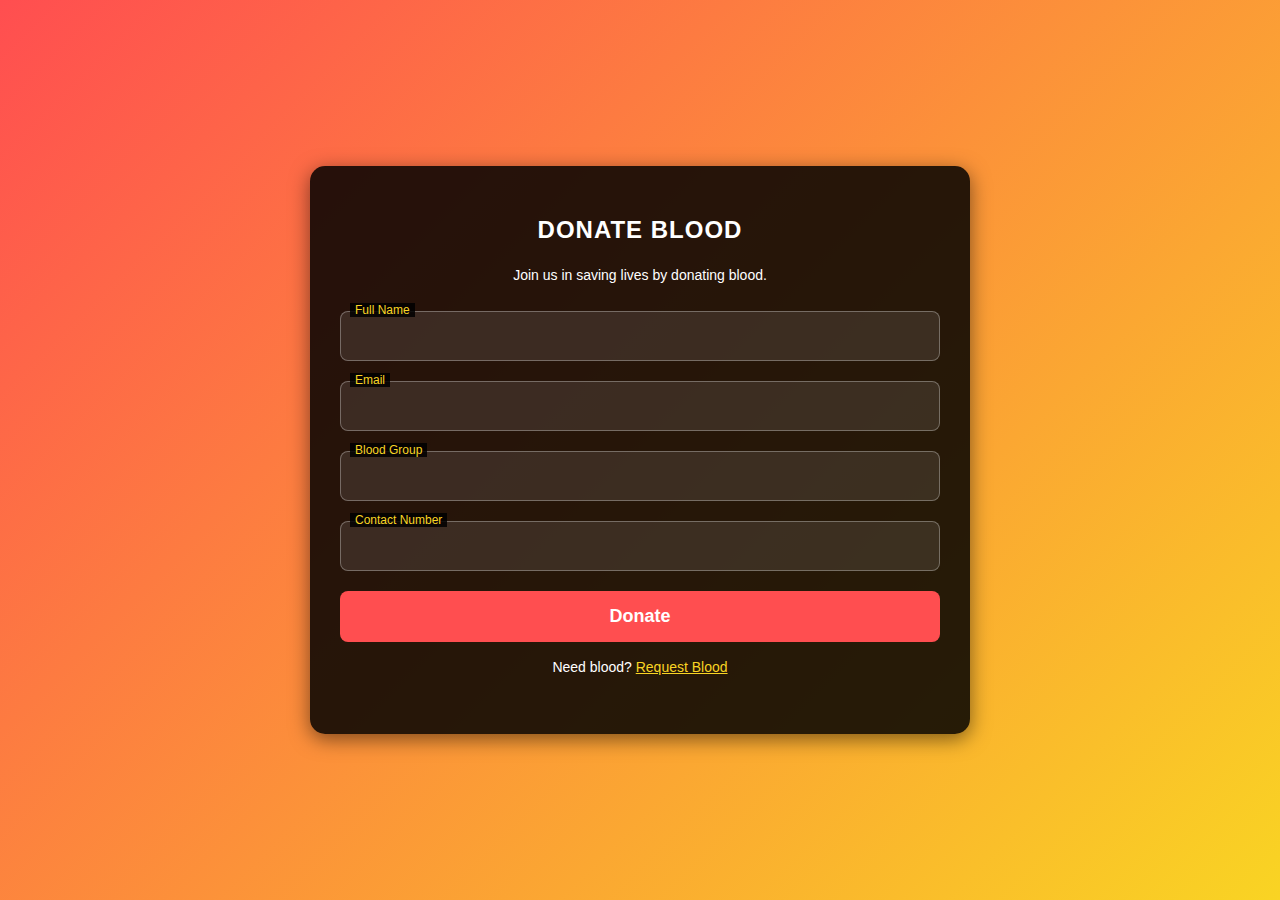
<file: donate.html>
<!DOCTYPE html>
<html lang="en">
<head>
    <meta charset="UTF-8">
    <meta name="viewport" content="width=device-width, initial-scale=1.0">
    <title>Donate Blood</title>
    <link rel="stylesheet" href="donatestyle.css">
</head>
<body>
    <div class="container">
        <div class="donation-box">
            <h2>Donate Blood</h2>
            <p>Join us in saving lives by donating blood.</p>
            <form action="donate.php" method="POST">
                <div class="input-box">
                    <input type="text" name="donor_name" required>
                    <label>Full Name</label>
                </div>
                <div class="input-box">
                    <input type="email" name="donor_email" required>
                    <label>Email</label>
                </div>
                <div class="input-box">
                    <input type="text" name="blood_group" required>
                    <label>Blood Group</label>
                </div>
                <div class="input-box">
                    <input type="tel" name="contact" required>
                    <label>Contact Number</label>
                </div>
                <button type="submit">Donate</button>
                <p>Need blood? <a href="request.html" style="color: #f9d423;">Request Blood</a></p>

            </form>
        </div>
    </div>
  
</body>
</html>
</file>
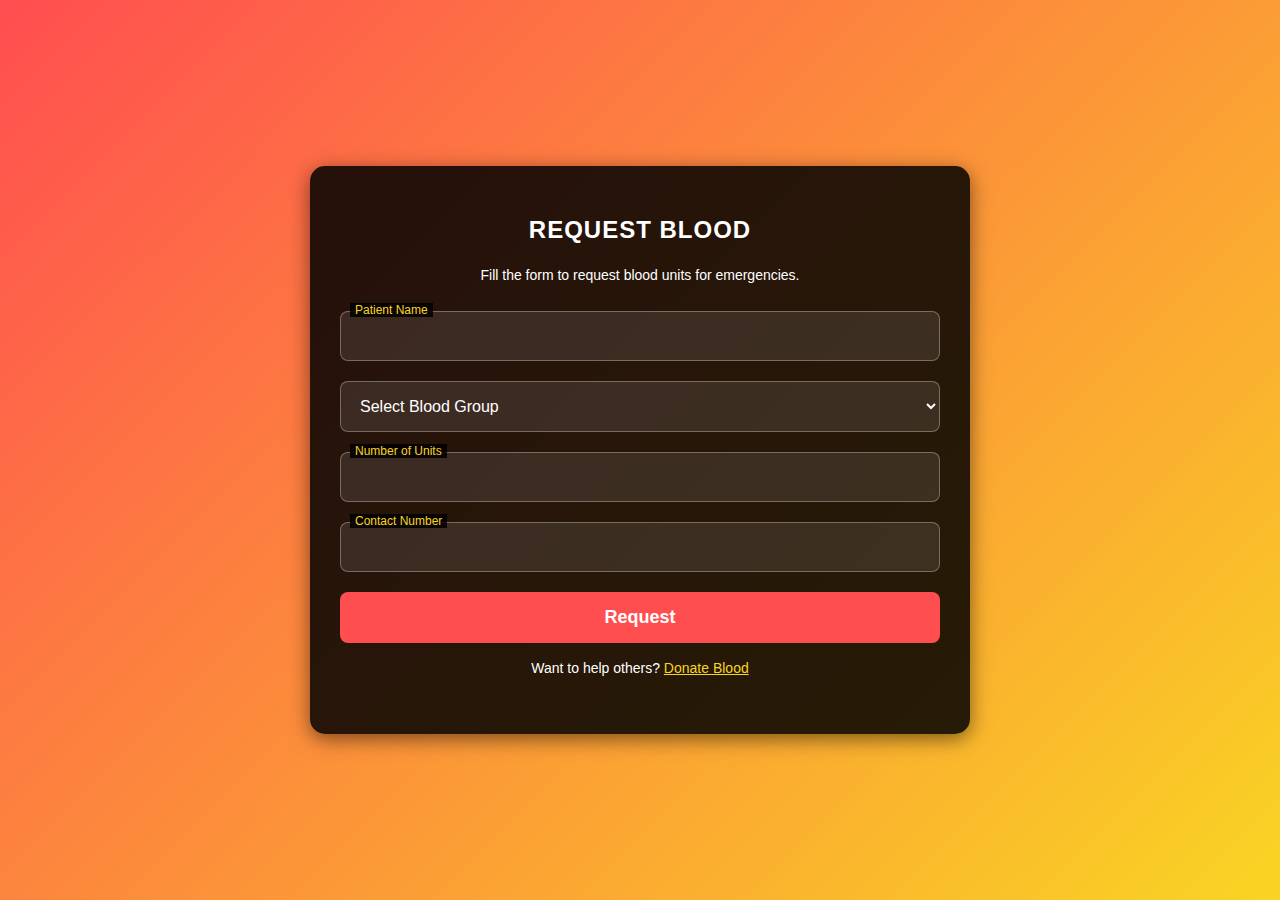
<file: request.html>
<!DOCTYPE html>
<html lang="en">
<head>
    <meta charset="UTF-8">
    <meta name="viewport" content="width=device-width, initial-scale=1.0">
    <title>Request Blood</title>
    <link rel="stylesheet" href="donatestyle.css">
</head>
<body>
    <div class="container">
        <div class="request-box">
            <h2>Request Blood</h2>
            <p>Fill the form to request blood units for emergencies.</p>
            <form action="request.php" method="POST">
                <div class="input-box">
                    <input type="text" name="patient_name" required>
                    <label>Patient Name</label>
                </div>
                <div class="input-box">
                    <select name="blood_group" required>
                        <option value="">Select Blood Group</option>
                        <option value="A+">A+</option>
                        <option value="A-">A-</option>
                        <option value="B+">B+</option>
                        <option value="B-">B-</option>
                        <option value="O+">O+</option>
                        <option value="O-">O-</option>
                        <option value="AB+">AB+</option>
                        <option value="AB-">AB-</option>
                    </select>
                </div>
                <div class="input-box">
                    <input type="number" name="units" min="1" required>
                    <label>Number of Units</label>
                </div>
                <div class="input-box">
                    <input type="tel" name="contact" required>
                    <label>Contact Number</label>
                </div>
                <button type="submit">Request</button>
                <p>Want to help others? <a href="donate.html" style="color: #f9d423;">Donate Blood</a></p>
            </form>
        </div>
    </div>
    

</body>
</html>
</file>
<file: donatestyle.css>
body {
    font-family: Arial, sans-serif;
    background: linear-gradient(135deg, #ff4e50, #f9d423);
    display: flex;
    justify-content: center;
    align-items: center;
    min-height: 100vh; /* Adjusted for scrollable content */
    margin: 0;
    color: #fff;
    box-sizing: border-box;
}

.container {
    max-width: 600px; /* Increased max-width for better alignment */
    width: 90%;
    background: rgba(0, 0, 0, 0.85); /* Slightly darker for better contrast */
    padding: 30px; /* More padding for breathing room */
    border-radius: 15px;
    box-shadow: 0 5px 20px rgba(0, 0, 0, 0.5); /* Slightly stronger shadow */
    animation: fadeIn 1s ease-in-out;
}

h2 {
    text-align: center;
    font-size: 24px;
    margin-bottom: 20px;
    text-transform: uppercase;
    letter-spacing: 1px;
}

p {
    text-align: center;
    margin-bottom: 25px;
    font-size: 14px;
    line-height: 1.6;
}

.input-box {
    margin-bottom: 20px; /* Increased spacing for better clarity */
    position: relative;
}

.input-box input,
.input-box select {
    width: 100%;
    padding: 15px; /* Increased padding for larger input fields */
    border: 1px solid rgba(255, 255, 255, 0.3); /* Subtle border for definition */
    border-radius: 8px; /* Softer corners */
    background: rgba(255, 255, 255, 0.1); /* Improved contrast */
    color: #fff;
    font-size: 16px;
    outline: none;
    box-sizing: border-box;
    transition: border 0.3s ease-in-out;
}

.input-box input:focus,
.input-box select:focus {
    border-color: #f9d423;
}

.input-box label {
    position: absolute;
    top: 12px; /* Adjusted for better alignment with new padding */
    left: 15px;
    font-size: 14px; /* Smaller label for neatness */
    color: #bbb;
    transition: 0.3s ease-in-out;
}

.input-box input:focus + label,
.input-box input:not(:placeholder-shown) + label,
.input-box select:focus + label,
.input-box select:not(:placeholder-shown) + label {
    top: -8px; /* Lifted higher for distinction */
    left: 10px;
    font-size: 12px;
    color: #f9d423;
    background: rgba(0, 0, 0, 0.85); /* Background to avoid overlap */
    padding: 0 5px;
}

button {
    width: 100%;
    padding: 15px; /* Increased for a larger, more clickable button */
    background: #ff4e50;
    border: none;
    border-radius: 8px;
    font-size: 18px; /* Larger font for emphasis */
    font-weight: bold;
    color: #fff;
    cursor: pointer;
    transition: 0.3s ease-in-out;
}

button:hover {
    background: #f9d423;
    color: #000;
}

@keyframes fadeIn {
    from {
        opacity: 0;
        transform: translateY(10%);
    }
    to {
        opacity: 1;
        transform: translateY(0);
    }
}

/* Added responsive design for mobile screens */
@media screen and (max-width: 480px) {
    .container {
        padding: 20px; /* Reduced padding on smaller screens */
    }

    h2 {
        font-size: 20px; /* Slightly smaller title */
    }

    button {
        font-size: 16px; /* Adjusted button font size */
    }
}
</file>
